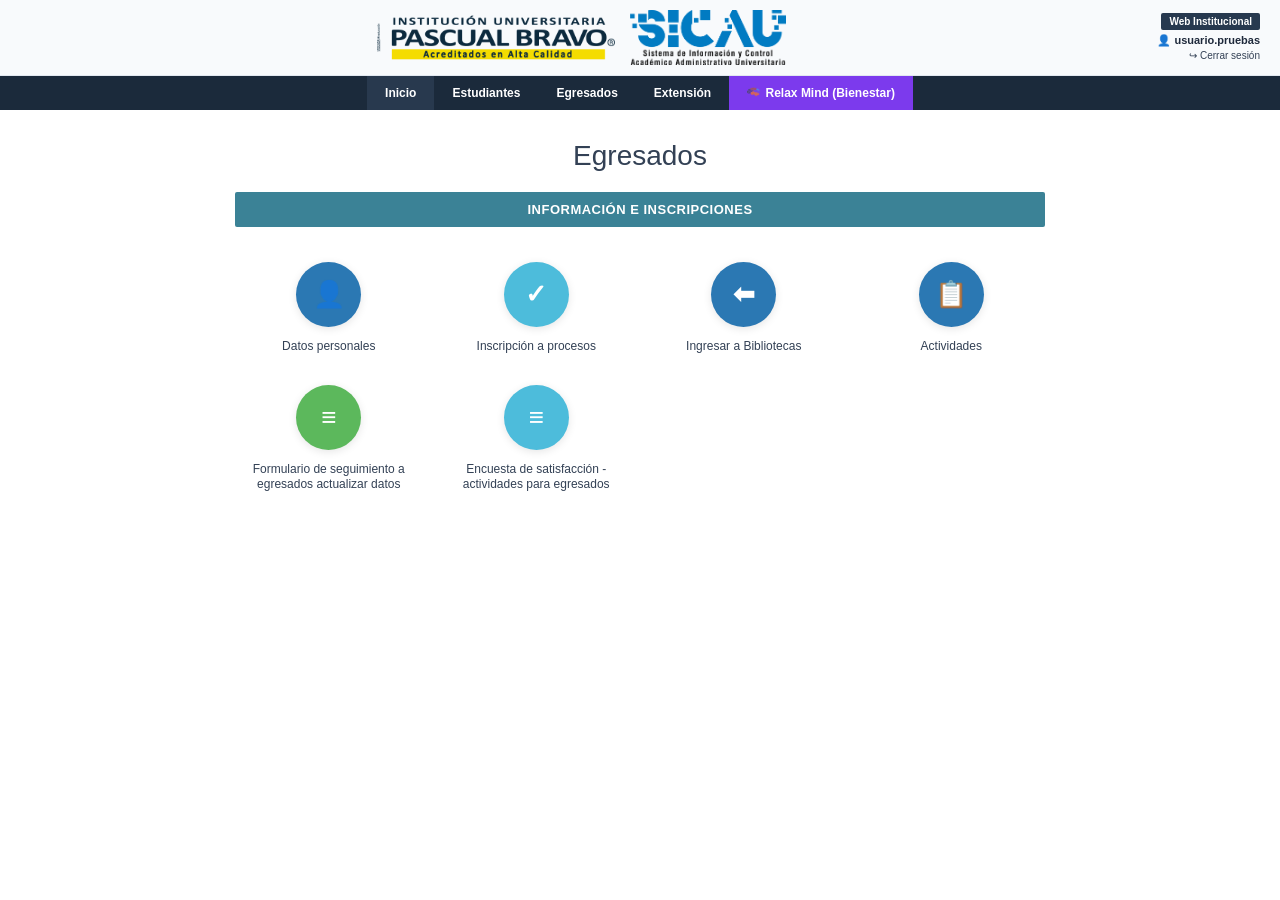
<file: egresados.html>
<!DOCTYPE html>
<html lang="es">
<head>
  <meta charset="UTF-8">
  <meta name="viewport" content="width=device-width, initial-scale=1.0">
  <title>SICAU - Institución Universitaria Pascual Bravo</title>
  <link rel="stylesheet" href="css/style.css">
  <link rel="stylesheet" href="css/relaxmind.css">
  <link rel="stylesheet" href="css/egresados.css">
  <link rel="icon" type="image/ico" href="assets/icono.ico">
</head>
<body>

  <!-- 1. HEADER SUPERIOR -->
<header class="top-header">
  <div class="header-container">
    
    <!-- LOGOS (Lado a Lado) -->
    <div class="logos-group">
      <img src="assets/pascual_header.png" alt="Pascual Bravo" class="logo-img logo-pascual">
      <img src="assets/sicauLogo.png" alt="SICAU" class="logo-img logo-sicau">
    </div>

    <!-- MENÚ USUARIO (Posicionado arriba a la derecha) -->
    <div class="user-menu">
      <a href="#" class="user-btn-link">Web Institucional</a>
      <div class="user-info">
        <span class="user-icon">👤</span>
        <span class="username">usuario.pruebas</span>
      </div>
      <a href="#" class="logout-link">
        <span class="logout-icon">↪</span> Cerrar sesión
      </a>
    </div>

  </div>
</header>

  <!-- 2. BARRA DE NAVEGACIÓN AZUL -->
<nav class="main-nav">
  <div class="nav-container">
    <ul class="nav-links">
      <li><a href="index.html" class="active" id="nav-inicio">Inicio</a></li>
      <li><a href="estudiantes.html">Estudiantes</a></li>
      <li><a href="egresados.html">Egresados</a></li>
      <li><a href="extension.html">Extensión</a></li>
      <li><a href="relax_mind.html" id="nav-relaxmind" class="highlight-nav active">
          <img src="assets/logo.ico" width="15" height="10"> Relax Mind (Bienestar)</a></li>
    </ul>
  </div>
</nav>

<!-- SECCIÓN EGRESADOS (Oculta por defecto) -->
<section id="egresados-content" class="content-container hidden">
  <h1 class="page-title">Egresados</h1>

  <!-- Banner de sección -->
  <div class="section-banner">
    INFORMACIÓN E INSCRIPCIONES
  </div>

  <!-- Grilla de íconos -->
  <div class="icons-grid">
    <div class="grid-item">
      <div class="icon-circle bg-blue">👤</div>
      <p class="icon-label">Datos personales</p>
    </div>

    <div class="grid-item">
      <div class="icon-circle bg-cyan">✓</div>
      <p class="icon-label">Inscripción a procesos</p>
    </div>

    <div class="grid-item">
      <div class="icon-circle bg-blue">⬅</div>
      <p class="icon-label">Ingresar a Bibliotecas</p>
    </div>

    <div class="grid-item">
      <div class="icon-circle bg-blue">📋</div>
      <p class="icon-label">Actividades</p>
    </div>

    <div class="grid-item">
      <div class="icon-circle bg-green">≡</div>
      <p class="icon-label">Formulario de seguimiento a egresados actualizar datos</p>
    </div>

    <div class="grid-item">
      <div class="icon-circle bg-cyan">≡</div>
      <p class="icon-label">Encuesta de satisfacción - actividades para egresados</p>
    </div>
  </div>
</section>

  <script src="js/app.js"></script>
</body>
</html>
</file>
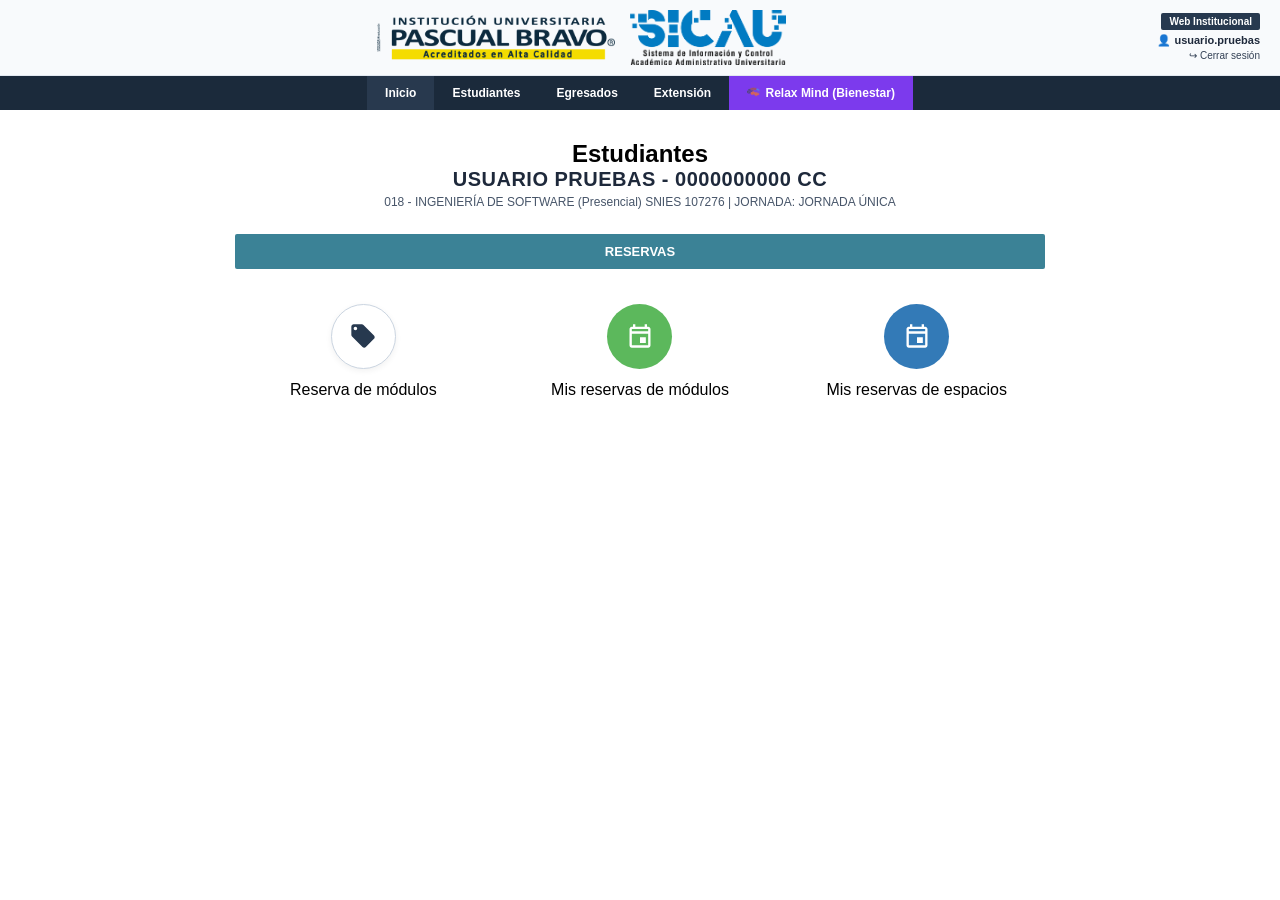
<file: estudiantes.html>
<!DOCTYPE html>
<html lang="es">
<head>
  <meta charset="UTF-8">
  <meta name="viewport" content="width=device-width, initial-scale=1.0">
  <title>SICAU - Institución Universitaria Pascual Bravo</title>
  <link rel="stylesheet" href="css/style.css">
  <link rel="stylesheet" href="css/relaxmind.css">
  <link rel="stylesheet" href="css/estudiantes.css">
  <link rel="stylesheet" href="css/extension.css">
  <link rel="icon" type="image/ico" href="assets/icono.ico">
</head>
<body>

  <!-- 1. HEADER SUPERIOR -->
<header class="top-header">
  <div class="header-container">
    
    <!-- LOGOS (Lado a Lado) -->
    <div class="logos-group">
      <img src="assets/pascual_header.png" alt="Pascual Bravo" class="logo-img logo-pascual">
      <img src="assets/sicauLogo.png" alt="SICAU" class="logo-img logo-sicau">
    </div>

    <!-- MENÚ USUARIO (Posicionado arriba a la derecha) -->
    <div class="user-menu">
      <a href="#" class="user-btn-link">Web Institucional</a>
      <div class="user-info">
        <span class="user-icon">👤</span>
        <span class="username">usuario.pruebas</span>
      </div>
      <a href="#" class="logout-link">
        <span class="logout-icon">↪</span> Cerrar sesión
      </a>
    </div>

  </div>
</header>

  <!-- 2. BARRA DE NAVEGACIÓN AZUL -->
<nav class="main-nav">
  <div class="nav-container">
    <ul class="nav-links">
      <li><a href="index.html" class="active" id="nav-inicio">Inicio</a></li>
      <li><a href="estudiantes.html">Estudiantes</a></li>
      <li><a href="egresados.html">Egresados</a></li>
      <li><a href="extension.html">Extensión</a></li>
      <li><a href="relax_mind.html" id="nav-relaxmind" class="highlight-nav active">
          <img src="assets/logo.ico" width="15" height="10"> Relax Mind (Bienestar)</a></li>
    </ul>
  </div>
</nav>

<!-- SECCIÓN ESTUDIANTES -->
<section id="estudiantes-content" class="content-container hidden">
  <h1 class="page-title">Estudiantes</h1>

  <!-- Encabezado con datos del estudiante -->
  <div class="student-info-header">
    <h2>USUARIO PRUEBAS - 0000000000 CC</h2>
    <p>018 - INGENIERÍA DE SOFTWARE (Presencial) SNIES 107276 | JORNADA: JORNADA ÚNICA</p>
  </div>

  <div class="section-banner">
    RESERVAS
  </div>

  <div class="icons-grid grid-3-cols">
    <!-- 1. Reserva de módulos (Círculo blanco - Etiqueta) -->
    <div class="grid-item">
      <div class="icon-circle bg-light">
        <svg class="svg-icon dark-icon" viewBox="0 0 24 24">
          <path d="M21.41 11.58l-9-9C12.05 2.22 11.55 2 11 2H4c-1.1 0-2 .9-2 2v7c0 .55.22 1.05.59 1.42l9 9c.36.36.86.58 1.41.58.55 0 1.05-.22 1.41-.59l7-7c.37-.36.59-.86.59-1.41 0-.55-.23-1.06-.59-1.42zM5.5 7C4.67 7 4 6.33 4 5.5S4.67 4 5.5 4 7 4.67 7 5.5 6.33 7 5.5 7z"/>
        </svg>
      </div>
      <p class="icon-label">Reserva de módulos</p>
    </div>

    <!-- 2. Mis reservas de módulos (Círculo verde - Calendario) -->
    <div class="grid-item">
      <div class="icon-circle bg-green-ext">
        <svg class="svg-icon white-icon" viewBox="0 0 24 24">
          <path d="M19 4h-1V2h-2v2H8V2H6v2H5c-1.11 0-1.99.9-1.99 2L3 20c0 1.1.89 2 2 2h14c1.1 0 2-.9 2-2V6c0-1.1-.9-2-2-2zm0 16H5V10h14v10zm0-12H5V6h14v2zm-7 5h5v5h-5z"/>
        </svg>
      </div>
      <p class="icon-label">Mis reservas de módulos</p>
    </div>

    <!-- 3. Mis reservas de espacios (Círculo cian - Calendario) -->
    <div class="grid-item">
      <div class="icon-circle bg-blue-ext">
        <svg class="svg-icon white-icon" viewBox="0 0 24 24">
          <path d="M19 4h-1V2h-2v2H8V2H6v2H5c-1.11 0-1.99.9-1.99 2L3 20c0 1.1.89 2 2 2h14c1.1 0 2-.9 2-2V6c0-1.1-.9-2-2-2zm0 16H5V10h14v10zm0-12H5V6h14v2zm-7 5h5v5h-5z"/>
        </svg>
      </div>
      <p class="icon-label">Mis reservas de espacios</p>
    </div>
  </div>
</section>

  <script src="js/app.js"></script>
</body>
</html>
</file>
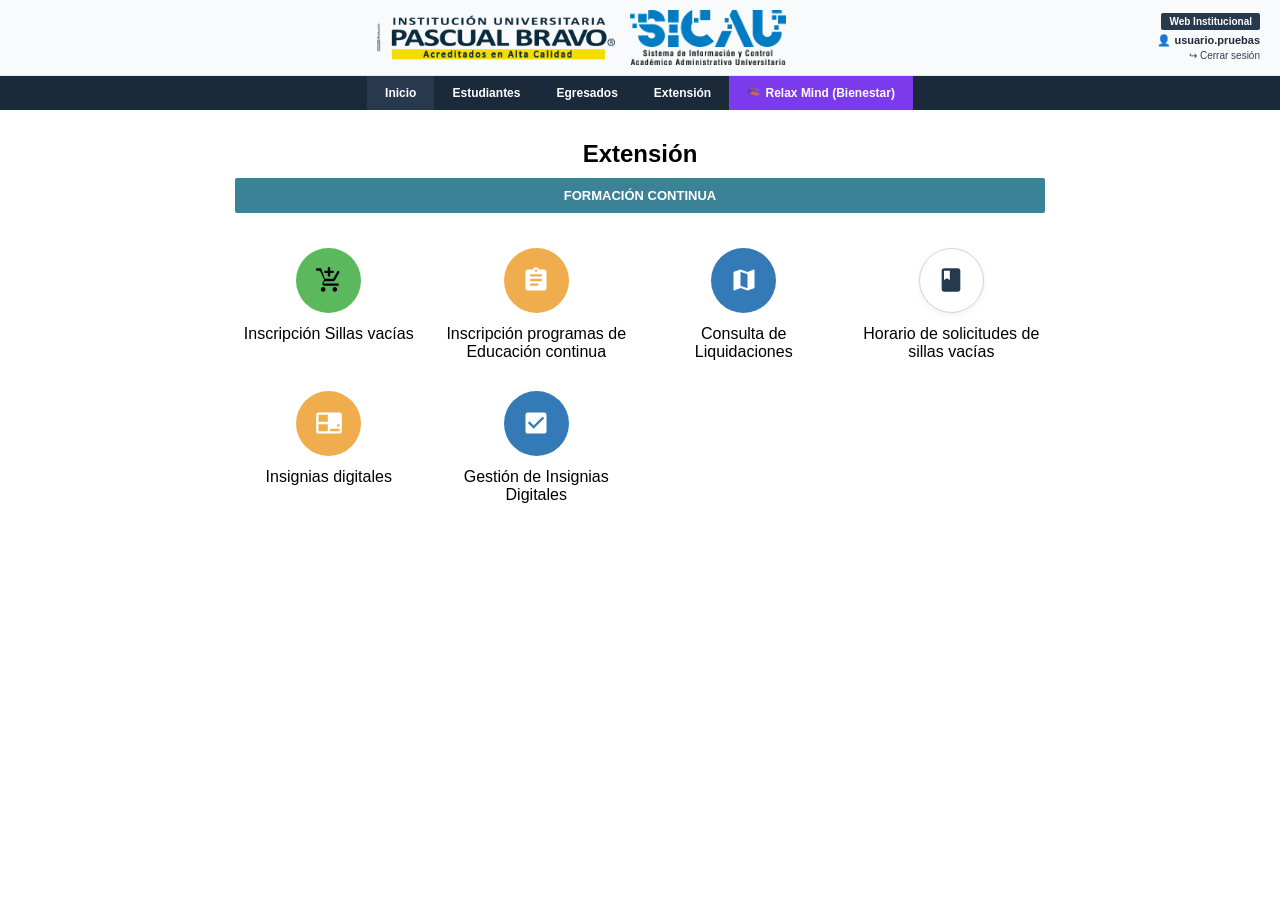
<file: extension.html>
<!DOCTYPE html>
<html lang="es">
<head>
  <meta charset="UTF-8">
  <meta name="viewport" content="width=device-width, initial-scale=1.0">
  <title>SICAU - Institución Universitaria Pascual Bravo</title>
  <link rel="stylesheet" href="css/style.css">
  <link rel="stylesheet" href="css/relaxmind.css">
  <link rel="stylesheet" href="css/extension.css">
  <link rel="icon" type="image/ico" href="assets/icono.ico">
</head>
<body>

  <!-- 1. HEADER SUPERIOR -->
<header class="top-header">
  <div class="header-container">
    
    <!-- LOGOS (Lado a Lado) -->
    <div class="logos-group">
      <img src="assets/pascual_header.png" alt="Pascual Bravo" class="logo-img logo-pascual">
      <img src="assets/sicauLogo.png" alt="SICAU" class="logo-img logo-sicau">
    </div>

    <!-- MENÚ USUARIO (Posicionado arriba a la derecha) -->
    <div class="user-menu">
      <a href="#" class="user-btn-link">Web Institucional</a>
      <div class="user-info">
        <span class="user-icon">👤</span>
        <span class="username">usuario.pruebas</span>
      </div>
      <a href="#" class="logout-link">
        <span class="logout-icon">↪</span> Cerrar sesión
      </a>
    </div>

  </div>
</header>

  <!-- 2. BARRA DE NAVEGACIÓN AZUL -->
<nav class="main-nav">
  <div class="nav-container">
    <ul class="nav-links">
      <li><a href="index.html" class="active" id="nav-inicio">Inicio</a></li>
      <li><a href="estudiantes.html">Estudiantes</a></li>
      <li><a href="egresados.html">Egresados</a></li>
      <li><a href="extension.html">Extensión</a></li>
              <li><a href="relax_mind.html" id="nav-relaxmind" class="highlight-nav active">
          <img src="assets/logo.ico" width="15" height="10"> Relax Mind (Bienestar)</a></li>
    </ul>
  </div>
</nav>

<!-- SECCIÓN EXTENSIÓN -->
<section id="extension-content" class="content-container hidden">
  <h1 class="page-title">Extensión</h1>

  <div class="section-banner">
    FORMACIÓN CONTINUA
  </div>

  <div class="icons-grid">
    <!-- 1. Inscripción Sillas vacías (Verde - Carrito) -->
    <div class="grid-item">
      <div class="icon-circle bg-green-ext">
        <svg class="svg-icon  -icon" viewBox="0 0 24 24">
          <path d="M11 9h2V6h3V4h-3V1h-2v3H8v2h3v3zm-4 9c-1.1 0-1.99.9-1.99 2S5.9 22 7 22s2-.9 2-2-.9-2-2-2zm10 0c-1.1 0-1.99.9-1.99 2s.89 2 1.99 2 2-.9 2-2-.9-2-2-2zm-9.83-3.25l.03-.12.9-1.63h7.45c.75 0 1.41-.41 1.75-1.03l3.86-7.01L19.42 4l-3.86 7H8.53l-.13-.27L5.27 2H1v2h3.27l3.6 7.59-1.35 2.45c-.16.28-.25.61-.25.96 0 1.1.9 2 2 2h12v-2H7.42c-.13 0-.25-.11-.25-.25z"/>
        </svg>
      </div>
      <p class="icon-label">Inscripción Sillas vacías</p>
    </div>

    <!-- 2. Educación continua (Naranja - Portapapeles) -->
    <div class="grid-item">
      <div class="icon-circle bg-orange-ext">
        <svg class="svg-icon white-icon" viewBox="0 0 24 24">
          <path d="M19 3h-4.18C14.4 1.84 13.3 1 12 1c-1.3 0-2.4.84-2.82 2H5c-1.1 0-2 .9-2 2v14c0 1.1.9 2 2 2h14c1.1 0 2-.9 2-2V5c0-1.1-.9-2-2-2zm-7 0c.55 0 1 .45 1 1s-.45 1-1 1-1-.45-1-1 .45-1 1-1zm2 14H7v-2h7v2zm3-4H7v-2h10v2zm0-4H7V7h10v2z"/>
        </svg>
      </div>
      <p class="icon-label">Inscripción programas de Educación continua</p>
    </div>

    <!-- 3. Consulta de Liquidaciones (Azul - Mapa/Documento) -->
    <div class="grid-item">
      <div class="icon-circle bg-blue-ext">
        <svg class="svg-icon white-icon" viewBox="0 0 24 24">
          <path d="M20.5 3l-.16.03L15 5.1 9 3 3.36 4.9c-.21.07-.36.25-.36.48V20.5c0 .28.22.5.5.5l.16-.03L9 18.9l6 2.1 5.64-1.9c.21-.07.36-.25.36-.48V3.5c0-.28-.22-.5-.5-.5zM15 19l-6-2.11V5l6 2.11V19z"/>
        </svg>
      </div>
      <p class="icon-label">Consulta de Liquidaciones</p>
    </div>

    <!-- 4. Horario de solicitudes (Círculo Blanco - Libro/Agenda) -->
    <div class="grid-item">
      <div class="icon-circle bg-light">
        <svg class="svg-icon dark-icon" viewBox="0 0 24 24">
          <path d="M18 2H6c-1.1 0-2 .9-2 2v16c0 1.1.9 2 2 2h12c1.1 0 2-.9 2-2V4c0-1.1-.9-2-2-2zM6 4h5v8l-2.5-1.5L6 12V4z"/>
        </svg>
      </div>
      <p class="icon-label">Horario de solicitudes de sillas vacías</p>
    </div>

    <!-- 5. Insignias digitales (Naranja - Bloques/Estructura) -->
    <div class="grid-item">
      <div class="icon-circle bg-orange-ext">
        <svg class="svg-icon white-icon" viewBox="0 0 24 24">
          <path d="M19 11h-8v6h8v-6zm4 8V5c0-1.1-.9-2-2-2H3c-1.1 0-2 .9-2 2v14c0 1.1.9 2 2 2h18c1.1 0 2-.9 2-2zM3 5h8v6H3V5zm0 8h8v6H3v-6zm18 6h-8v-2h8v2zm0-4h-8v-2h8v2z"/>
        </svg>
      </div>
      <p class="icon-label">Insignias digitales</p>
    </div>

    <!-- 6. Gestión de Insignias (Azul - Checkbox) -->
    <div class="grid-item">
      <div class="icon-circle bg-blue-ext">
        <svg class="svg-icon white-icon" viewBox="0 0 24 24">
          <path d="M19 3H5c-1.11 0-2 .9-2 2v14c0 1.1.89 2 2 2h14c1.1 0 2-.9 2-2V5c0-1.1-.9-2-2-2zm-9 14l-5-5 1.41-1.41L10 14.17l7.59-7.59L19 8l-9 9z"/>
        </svg>
      </div>
      <p class="icon-label">Gestión de Insignias Digitales</p>
    </div>
  </div>
</section>
  <script src="js/app.js"></script>
</body>
</html>
</file>
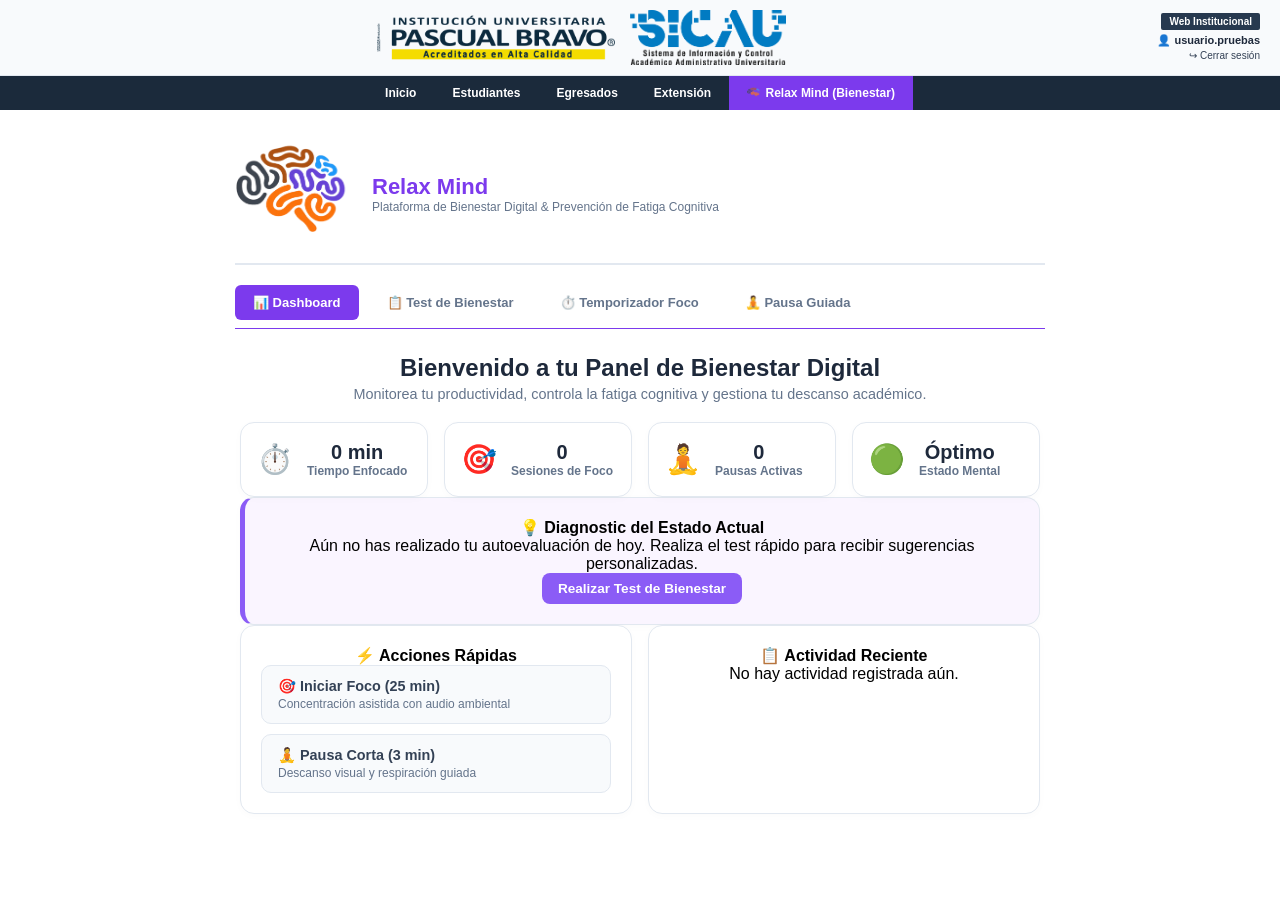
<file: relax_mind.html>
<!DOCTYPE html>
<html lang="es">
<head>
  <meta charset="UTF-8">
  <meta name="viewport" content="width=device-width, initial-scale=1.0">
  <title>SICAU - Institución Universitaria Pascual Bravo</title>
  <link rel="stylesheet" href="css/style.css">
  <link rel="stylesheet" href="css/relaxmind.css">
  <link rel="stylesheet" href="css/relax.css">
  <link rel="icon" type="image/ico" href="assets/icono.ico">
</head>
<body>

  <!-- 1. HEADER SUPERIOR -->
  <header class="top-header">
    <div class="header-container">
      <div class="logos-group">
        <img src="assets/pascual_header.png" alt="Pascual Bravo" class="logo-img logo-pascual">
        <img src="assets/sicauLogo.png" alt="SICAU" class="logo-img logo-sicau">
      </div>

      <div class="user-menu">
        <a href="#" class="user-btn-link">Web Institucional</a>
        <div class="user-info">
          <span class="user-icon">👤</span>
          <span class="username">usuario.pruebas</span>
        </div>
        <a href="#" class="logout-link">
          <span class="logout-icon">↪</span> Cerrar sesión
        </a>
      </div>
    </div>
  </header>

  <!-- 2. BARRA DE NAVEGACIÓN AZUL -->
  <nav class="main-nav">
    <div class="nav-container">
      <ul class="nav-links">
        <li><a href="index.html" id="nav-inicio">Inicio</a></li>
        <li><a href="estudiantes.html">Estudiantes</a></li>
        <li><a href="egresados.html">Egresados</a></li>
        <li><a href="extension.html">Extensión</a></li>
        <li><a href="relax_mind.html" id="nav-relaxmind" class="highlight-nav active">
          <img src="assets/logo.ico" width="15" height="10"> Relax Mind (Bienestar)</a></li>
      </ul>
    </div>
  </nav>

  <!-- SECCIÓN RELAX MIND (SIN LA CLASE HIDDEN) -->
  <section id="relaxmind-content" class="content-container">
    
    <!-- ENCABEZADO Y BOTÓN VOLVER -->
    <div class="relaxmind-header">
      <div class="relaxmind-title-group">
        <span class="relaxmind-logo-icon">
          <img src="assets/logo.png" alt="" width="125" height="100">
        </span>
        <div>
          <h2>Relax Mind</h2>
          <p class="relaxmind-subtitle">Plataforma de Bienestar Digital & Prevención de Fatiga Cognitiva</p>
        </div>
      </div>
    </div>

    <!-- MENÚ DE PESTAÑAS -->
    <nav class="relaxmind-nav">
      <button class="rm-tab-btn active" data-tab="tab-dashboard">📊 Dashboard</button>
      <button class="rm-tab-btn" data-tab="tab-encuesta">📋 Test de Bienestar</button>
      <button class="rm-tab-btn" data-tab="tab-foco">⏱️ Temporizador Foco</button>
      <button class="rm-tab-btn" data-tab="tab-pausa">🧘 Pausa Guiada</button>
    </nav>

    <!-- CONTENIDOS DE LAS PESTAÑAS -->

    <!-- Panel 1: Dashboard (Visible inicialmente) -->
    <div id="tab-dashboard" class="rm-tab-content">
    <!-- MÓDULO DASHBOARD / PANEL DE CONTROL -->
      <div class="dashboard-wrapper">
        
        <!-- Encabezado de Bienvenida -->
        <div class="dashboard-header mb-6">
          <h3 class="dashboard-title">Bienvenido a tu Panel de Bienestar Digital</h3>
          <p class="dashboard-subtitle">Monitorea tu productividad, controla la fatiga cognitiva y gestiona tu descanso académico.</p>
        </div>

        <!-- TARJETAS DE MÉTRICAS (KPIs) -->
        <div class="kpi-grid">
          
          <div class="kpi-card">
            <div class="kpi-icon text-purple-600">⏱️</div>
            <div class="kpi-data">
              <span class="kpi-value" id="kpi-foco-minutos">0 min</span>
              <span class="kpi-label">Tiempo Enfocado</span>
            </div>
          </div>

          <div class="kpi-card">
            <div class="kpi-icon text-emerald-600">🎯</div>
            <div class="kpi-data">
              <span class="kpi-value" id="kpi-foco-sesiones">0</span>
              <span class="kpi-label">Sesiones de Foco</span>
            </div>
          </div>

          <div class="kpi-card">
            <div class="kpi-icon text-blue-600">🧘</div>
            <div class="kpi-data">
              <span class="kpi-value" id="kpi-pausas-count">0</span>
              <span class="kpi-label">Pausas Activas</span>
            </div>
          </div>

          <div class="kpi-card">
            <div class="kpi-icon" id="kpi-estado-icono">🟢</div>
            <div class="kpi-data">
              <span class="kpi-value" id="kpi-estado-texto">Óptimo</span>
              <span class="kpi-label">Estado Mental</span>
            </div>
          </div>

        </div>

        <!-- SECCIÓN DE RECOMENDACIÓN RÁPIDA -->
        <div class="dashboard-card status-card mt-6" id="dash-status-card">
          <div class="status-content">
            <h4 class="font-bold text-slate-800 text-lg mb-1">💡 Diagnostic del Estado Actual</h4>
            <p class="text-sm text-slate-600 mb-3" id="dash-status-desc">
              Aún no has realizado tu autoevaluación de hoy. Realiza el test rápido para recibir sugerencias personalizadas.
            </p>
            <button id="dash-btn-test" class="btn-primary-sm">Realizar Test de Bienestar</button>
          </div>
        </div>

        <!-- ACCESOS RÁPIDOS Y ACTIVIDAD RECIENTE -->
        <div class="dash-two-columns mt-6">
          
          <!-- Accesos Rápidos -->
          <div class="dashboard-card">
            <h4 class="font-bold text-slate-800 mb-4">⚡ Acciones Rápidas</h4>
            <div class="dash-quick-actions">
              <button id="dash-quick-foco" class="quick-action-btn">
                <span>🎯 Iniciar Foco (25 min)</span>
                <small>Concentración asistida con audio ambiental</small>
              </button>
              <button id="dash-quick-pausa" class="quick-action-btn">
                <span>🧘 Pausa Corta (3 min)</span>
                <small>Descanso visual y respiración guiada</small>
              </button>
            </div>
          </div>

          <!-- Resumen de Actividad Reciente -->
          <div class="dashboard-card">
            <h4 class="font-bold text-slate-800 mb-4">📋 Actividad Reciente</h4>
            <ul class="activity-list" id="dash-recent-activity">
              <li class="text-xs text-slate-400 py-2 text-center">No hay actividad registrada el día de hoy.</li>
            </ul>
          </div>

        </div>

      </div>
    </div>

    <!-- Panel 2: Test de Bienestar (Oculto) -->
    <div id="tab-encuesta" class="rm-tab-content hidden">
      <!-- MÓDULO DE TEST DE BIENESTAR -->
      <div class="test-wrapper">
        
        <!-- Tarjeta Inicial del Test -->
        <div class="test-card" id="test-intro-container">
          <h3 class="test-title">Evaluación Rápida de Bienestar y Fatiga Cognitiva</h3>
          <p class="test-subtitle">Tómate 1 minuto para evaluar tu estado actual. Esto nos ayudará a recomendarte la mejor estrategia de descanso o enfoque.</p>
          
          <button id="btn-start-test" class="btn-primary">Comenzar Test</button>
        </div>

        <!-- Formulario del Test (Oculto por defecto hasta iniciar) -->
        <div class="test-card hidden" id="test-form-container">
          <h3 class="test-title">Test de Autoevaluación</h3>
          <p class="test-subtitle">Selecciona la opción que mejor describa cómo te sientes en este momento:</p>

          <!-- Pregunta 1 -->
          <div class="test-question-group">
            <label class="test-label">1. ¿Qué tan cansados sientes tus ojos o tu mente en este momento?</label>
            <div class="test-options">
              <label class="radio-option"><input type="radio" name="p1" value="1"> Fresco / Despejado</label>
              <label class="radio-option"><input type="radio" name="p1" value="2"> Ligeramente cansado</label>
              <label class="radio-option"><input type="radio" name="p1" value="3"> Fatiga moderada (pesadez)</label>
              <label class="radio-option"><input type="radio" name="p1" value="4"> Exhausto / Visión borrosa</label>
            </div>
          </div>

          <!-- Pregunta 2 -->
          <div class="test-question-group">
            <label class="test-label">2. ¿Cómo calificarías tu nivel de estrés o ansiedad académica/laboral?</label>
            <div class="test-options">
              <label class="radio-option"><input type="radio" name="p2" value="1"> Tranquilo</label>
              <label class="radio-option"><input type="radio" name="p2" value="2"> Algo acelerado</label>
              <label class="radio-option"><input type="radio" name="p2" value="3"> Estresado</label>
              <label class="radio-option"><input type="radio" name="p2" value="4"> Muy tenso / Abrumado</label>
            </div>
          </div>

          <!-- Pregunta 3 -->
          <div class="test-question-group">
            <label class="test-label">3. ¿Qué tan fácil te ha sido mantener la concentración hoy?</label>
            <div class="test-options">
              <label class="radio-option"><input type="radio" name="p3" value="1"> Muy fácil y fluida</label>
              <label class="radio-option"><input type="radio" name="p3" value="2"> Normal (con alguna distracción)</label>
              <label class="radio-option"><input type="radio" name="p3" value="3"> Me cuesta concentrarme</label>
              <label class="radio-option"><input type="radio" name="p3" value="4"> Imposible enfocarme</label>
            </div>
          </div>

          <!-- Pregunta 4 -->
          <div class="test-question-group">
            <label class="test-label">4. ¿Cuántas horas continuas llevas frente a pantallas sin descansar?</label>
            <div class="test-options">
              <label class="radio-option"><input type="radio" name="p4" value="1"> Menos de 1 hora</label>
              <label class="radio-option"><input type="radio" name="p4" value="2"> Entre 1 y 2 horas</label>
              <label class="radio-option"><input type="radio" name="p4" value="3"> Entre 2 y 4 horas</label>
              <label class="radio-option"><input type="radio" name="p4" value="4"> Más de 4 horas seguidas</label>
            </div>
          </div>

          <div class="test-actions">
            <button id="btn-submit-test" class="btn-primary">Obtener Diagnóstico</button>
          </div>
        </div>

        <!-- Resultado del Test (Oculto por defecto) -->
        <div class="test-card hidden" id="test-result-container">
          <div id="result-icon-badge" class="result-badge mb-3">🟢</div>
          <h3 id="result-title" class="test-title">Estado Óptimo</h3>
          <p id="result-description" class="test-subtitle mb-4">Tu mente está en buenas condiciones para continuar.</p>
          
          <div class="result-recommendation-box mb-4">
            <h4 class="font-semibold text-sm text-slate-700 mb-1">💡 Recomendación sugerida:</h4>
            <p id="result-recommendation-text" class="text-xs text-slate-600">Te sugerimos continuar con sesiones de foco productivo.</p>
          </div>

          <div class="flex justify-center gap-3">
            <button id="btn-goto-recommended" class="btn-primary">Ir a la herramienta sugerida</button>
            <button id="btn-retake-test" class="btn-secondary">Repetir Test</button>
          </div>
        </div>

        <!-- Historial de Tests en LocalStorage -->
        <div class="test-history-card mt-6">
          <div class="foco-history-header">
            <h4>📋 Historial de Autoevaluaciones</h4>
            <button id="btn-clear-test-logs" class="btn-link-danger">Limpiar Historial</button>
          </div>
          <div class="foco-table-wrapper">
            <table class="foco-table">
              <thead>
                <tr>
                  <th>Fecha</th>
                  <th>Puntuación</th>
                  <th>Nivel de Fatiga</th>
                </tr>
              </thead>
              <tbody id="test-logs-tbody">
                <!-- Dinámico -->
              </tbody>
            </table>
          </div>
        </div>

      </div>
    </div>


    <!-- Panel 3: Temporizador Foco -->
<div id="tab-foco" class="rm-tab-content hidden">
  <!-- MÓDULO DE TEMPORIZADOR DE FOCO Y REGISTRO -->
    <!-- MÓDULO DE TEMPORIZADOR DE FOCO Y REGISTRO -->
<div class="foco-wrapper">
  
  <!-- Tarjeta Principal del Temporizador -->
  <div class="foco-card">
    <h3 class="foco-title">Sesión de Foco Productivo</h3>
    <p class="foco-subtitle">Define tu tiempo de concentración, fija tu objetivo y elige tu ambiente sonoro.</p>

    <!-- Campo de Objetivo de la Sesión -->
    <div class="foco-input-group">
      <label for="foco-task-input" class="foco-label">📌 ¿Cuál es tu objetivo para esta sesión?</label>
      <input type="text" id="foco-task-input" placeholder="Ej: Resolver taller de inglés, maquetar HTML..." class="foco-input">
    </div>

    <!-- Selector de Modos Rápidos -->
    <div class="foco-modes-container">
      <button class="mode-btn active" data-time="1500">25 min</button>
      <button class="mode-btn" data-time="900">15 min</button>
      <button class="mode-btn" data-time="600">10 min</button>
      <button class="mode-btn" data-time="300">5 min</button>
    </div>

    <!-- Personalizado -->
    <div class="foco-custom-container">
      <span>Tiempo personalizado (min):</span>
      <input type="number" id="custom-minutes" value="25" min="1" max="180" class="foco-custom-input">
      <button id="btn-set-custom" class="btn-secondary-sm">Fijar</button>
    </div>

    <!-- Display Grande de Tiempo -->
    <div id="foco-display" class="foco-display">25:00</div>
    <p id="foco-status-text" class="foco-status">Listo para comenzar</p>

    <!-- Selector de Sonido Ambiente -->
    <div class="foco-input-group">
      <label for="select-ambient-sound" class="foco-label">🎧 Sonido de fondo enfocado:</label>
      <select id="select-ambient-sound" class="foco-select">
        <option value="none">🔇 Sin sonido de fondo</option>
        <option value="white">📻 Ruido Blanco (Aislamiento puro)</option>
        <option value="rain">🌧️ Lluvia Suave</option>
        <option value="forest">🌲 Ambiente Bosque</option>
      </select>
    </div>

    <!-- Botones Principales de Control -->
    <div class="foco-actions">
      <button id="btn-foco-toggle" class="btn-primary">Iniciar Foco</button>
      <button id="btn-foco-reset" class="btn-secondary">Reiniciar</button>
    </div>
  </div>

  <!-- Modal / Retroalimentación Post-Foco -->
  <div id="foco-feedback-modal" class="foco-modal hidden">
    <div class="foco-modal-content">
      <h4>🎉 ¡Sesión Finalizada!</h4>
      <p>Reflexiona un momento sobre tu desempeño antes de tomar un descanso:</p>
      
      <div class="foco-input-group">
        <label for="feedback-rating" class="foco-label">¿Cómo evalúas tu concentración?</label>
        <select id="feedback-rating" class="foco-select">
          <option value="⭐⭐⭐⭐⭐">⭐⭐⭐⭐⭐ Excelente (Sin distracciones)</option>
          <option value="⭐⭐⭐⭐">⭐⭐⭐⭐ Buena (Muy pocas interrupciones)</option>
          <option value="⭐⭐⭐">⭐⭐⭐ Regular (Algo distraído)</option>
          <option value="⭐⭐">⭐⭐ Baja concentración</option>
        </select>
      </div>

      <div class="foco-input-group">
        <label for="feedback-notes" class="foco-label">Notas / Logros de la sesión:</label>
        <textarea id="feedback-notes" rows="3" placeholder="¿Lograste tu objetivo? ¿Qué te distrajo?" class="foco-textarea"></textarea>
      </div>

      <div class="foco-modal-actions">
        <button id="btn-save-log" class="btn-primary">Guardar en Historial</button>
      </div>
    </div>
  </div>

  <!-- Tabla de Historial (LocalStorage) -->
  <div class="foco-history-card">
    <div class="foco-history-header">
      <h4>📊 Historial de Sesiones de Foco</h4>
      <button id="btn-clear-logs" class="btn-link-danger">Limpiar Historial</button>
    </div>

    <div class="foco-table-wrapper">
      <table class="foco-table">
        <thead>
          <tr>
            <th>Fecha</th>
            <th>Objetivo / Tarea</th>
            <th>Duración</th>
            <th>Estado</th>
            <th>Calificación</th>
            <th>Notas</th>
          </tr>
        </thead>
        <tbody id="foco-logs-tbody">
          <!-- Se llena dinámicamente -->
        </tbody>
      </table>
    </div>
  </div>

</div>
  <!--<div class="rm-card-panel text-center">
    <h3>Sesión de Foco Productivo</h3>
    <p class="panel-desc">Define tu tiempo de concentración y activa el ruido blanco para aislar distracciones.</p>

    <!-- SELECTOR DE MODOS RÁPIDOS + TIEMPO PERSONALIZADO --
    <div class="timer-modes">
      <button class="mode-btn active" data-time="1500">25 min</button>
      <button class="mode-btn" data-time="900">15 min</button>
      <button class="mode-btn" data-time="600">10 min</button>
      <button class="mode-btn" data-time="300">5 min</button>
    </div>

    <!-- IMPUTS DE TIEMPO PERSONALIZADO --
    <div class="custom-time-container">
      <label for="custom-minutes">Tiempo personalizado (min):</label>
      <input type="number" id="custom-minutes" min="1" max="180" value="25" class="custom-time-input">
      <button id="btn-set-custom" class="mode-btn">Fijar</button>
    </div>

    <!-- PANTALLA DEL RELOJ --
    <div class="timer-display" id="foco-display">25:00</div>
    
    <p id="foco-status-text" class="stat-label" style="margin-bottom: 15px; font-weight: 600; color: #7c3aed;">Listo para comenzar</p>

    <!-- OPCIÓN DE RUIDO BLANCO --
    <div class="white-noise-control">
      <label class="switch-label">
        <input type="checkbox" id="chk-white-noise">
        <span>🎧 Activar Ruido Blanco de fondo durante la sesión</span>
      </label>
    </div>

    <!-- BOTONES DE CONTROL --
    <div class="timer-controls" style="margin-top: 20px;">
      <button class="btn-action" id="btn-foco-toggle">Iniciar Foco</button>
      <button class="btn-action secondary" id="btn-foco-reset">Reiniciar</button>
    </div>
  </div>-->
</div>

  <!-- Panel 4: Pausa Guiada -->
<!-- Panel 4: Pausa Guiada (Dinámica con 6 opciones) -->
<div id="tab-pausa" class="rm-tab-content hidden">
  <div class="rm-card-panel text-center">
    <h3>Pausas de Bienestar y Desconexión</h3>
    <p class="panel-desc">Selecciona el tipo de pausa activa o relajación que deseas realizar y fija su duración.</p>

    <!-- SELECTORES: TIPO DE PAUSA Y TIEMPO -->
    <div class="pause-selectors-container">
      <div class="selector-group">
        <label for="select-pause-type">Tipo de pausa:</label>
        <select id="select-pause-type" class="custom-select">
          <option value="respiracion">1. Respiración guiada</option>
          <option value="estiramientos">2. Estiramientos suaves</option>
          <option value="descanso_visual">3. Descanso visual</option>
          <option value="relajacion">4. Pausa de relajación</option>
          <option value="mindfulness">5. Atención plena (mindfulness)</option>
          <option value="pausa_activa">6. Pausa activa</option>
        </select>
      </div>

      <div class="selector-group">
        <label for="select-pause-time">Duración (máx 5 min):</label>
        <select id="select-pause-time" class="custom-select short-select">
          <option value="60">1 minuto</option>
          <option value="120" selected>2 minutos</option>
          <option value="180">3 minutos</option>
          <option value="300">5 minutos</option>
        </select>
      </div>
    </div>

    <!-- CUENTA REGRESIVA DE LA PAUSA -->
    <div class="timer-countdown">
      Tiempo restante: <span id="pause-timer-display">02:00</span>
    </div>

    <!-- CONTENEDORES DINÁMICOS POR TIPO DE PAUSA -->
    <div class="pause-content-area">
      
      <!-- 1. Respiración Guiada -->
      <div id="pause-view-respiracion" class="pause-view">
        <div class="breathing-container">
          <div class="breathing-circle" id="breath-circle">
            <span id="breath-text">Inhalar</span>
          </div>
        </div>
      </div>

      <!-- 2. Estiramientos Suaves -->
      <div id="pause-view-estiramientos" class="pause-view hidden">
        <div class="guide-card text-center">
          <!-- Indicador de paso actual (ej: Paso 1 de 10) -->
          <div class="step-badge" id="stretch-step-badge">Paso 1 de 10</div>
          
          <span class="guide-icon" id="stretch-icon">🧘‍♂️</span>
          <h4 id="stretch-title">1. Relaja el cuello</h4>
          <p id="stretch-desc">Inclina suavemente la cabeza hacia un hombro, sostiene y luego cambia al otro lado.</p>
          
          <!-- Tiempo que le resta al estiramiento actual -->
          <div class="step-timer-label">
            Cambio en: <strong id="stretch-step-timer">12s</strong>
          </div>
        </div>
      </div>

      <!-- 3. Descanso Visual -->
      <div id="pause-view-descanso_visual" class="pause-view hidden">
        <div class="guide-card text-center">
          <div class="step-badge" id="eye-phase-badge">Fase 1: Enfoque Lejano</div>
          
          <span class="guide-icon" id="eye-icon">🔭</span>
          <h4 id="eye-title">Mira a lo lejos (> 6 metros)</h4>
          <p id="eye-desc">Aparta la mirada de la pantalla. Busca un punto lejano por la ventana o al fondo de la habitación para relajar el enfoque del cristalino.</p>
          
          <div class="step-timer-label">
            Siguiente cambio en: <strong id="eye-step-timer">20s</strong>
          </div>
        </div>
      </div>

      <!-- 4. Pausa de Relajación -->
      <div id="pause-view-relajacion" class="pause-view hidden">
        <div class="guide-card text-center">
          <div class="step-badge" id="relax-step-badge">Fase 1: Hombros y Cuello</div>
          
          <span class="guide-icon" id="relax-icon">💆‍♂️</span>
          <h4 id="relax-title">Deja caer los hombros</h4>
          <p id="relax-desc">Desaprieta la mandíbula, separa los dientes suavemente y deja que los hombros caigan lejos de las orejas.</p>
          
          <div class="step-timer-label">
            Siguiente zona en: <strong id="relax-step-timer">15s</strong>
          </div>
        </div>
      </div>

      <!-- 5. Atención Plena (Mindfulness) -->
      <div id="pause-view-mindfulness" class="pause-view hidden">
        <div class="guide-card text-center">
          <div class="step-badge" id="mind-step-badge">Paso 1 de 3</div>
          
          <span class="guide-icon" id="mind-icon">🧠</span>
          <h4 id="mind-title">Conciencia de Sonidos</h4>
          <p id="mind-desc">Cierra los ojos un instante. Identifica tres sonidos lejanos o cercanos en tu entorno sin juzgarlos, solo acéptalos.</p>
          
          <div class="step-timer-label">
            Siguiente fase en: <strong id="mind-step-timer">20s</strong>
          </div>
        </div>
      </div>

      <!-- 6. Pausa Activa -->
      <div id="pause-view-pausa_activa" class="pause-view hidden">
        <div class="guide-card text-center">
          <div class="step-badge" id="active-step-badge">Paso 1 de 4</div>
          
          <span class="guide-icon" id="active-icon">🚶‍♂️</span>
          <h4 id="active-title">Movilidad de Articulaciones</h4>
          <p id="active-desc">Ponte de pie junto a tu silla. Realiza círculos suaves con tus muñecas y tobillos para lubricar las articulaciones.</p>
          
          <div class="step-timer-label">
            Siguiente movimiento en: <strong id="active-step-timer">15s</strong>
          </div>
        </div>
      </div>

    </div>

    <!-- BOTÓN DE CONTROL -->
    <div style="margin-top: 20px;">
      <button class="btn-action" id="btn-pause-toggle">Iniciar Pausa</button>
    </div>
  </div>
</div>

  </section>

  <script src="js/app.js"></script>
  <script src="js/relax.js"></script>
</body>
</html>
</file>
<file: css/style.css>
/* --- RESET & VARIABLES --- */
* {
  margin: 0;
  padding: 0;
  box-sizing: border-box;
  font-family: 'Segoe UI', Arial, sans-serif;
}

:root {
  --bg-dark-blue: #1b2a3b;
  --bg-nav-active: #28394e;
  --accent-green: #059669;
}

/* --- HEADER SUPERIOR --- */
.top-header {
  background-color: #f8fafc;
  border-bottom: 1px solid #e2e8f0;
  padding: 10px 20px;
  width: 100%;
}

.header-container {
  max-width: 1300px;
  margin: 0 auto;
  display: flex;
  align-items: center;
  justify-content: space-between;
  gap: 15px;
}

.header-spacer {
  flex: 1;
  display: none;
}

/* GRUPO DE LOGOS CENTRADOS */
.logos-group {
  display: flex;
  align-items: center;
  justify-content: center;
  gap: 15px;
  flex: 1;
}

.logo-img {
  height: auto;
  max-height: 55px;
  max-width: 45%; /* Evita que la imagen se rompa o desborde en móvil */
  object-fit: contain;
}

/* MENÚ DE USUARIO A LA DERECHA */
.user-menu {
  display: flex;
  flex-direction: column;
  align-items: flex-end;
  font-size: 11px;
  line-height: 1.3;
}

.user-btn-link {
  background-color: #27394f;
  color: #ffffff;
  text-decoration: none;
  padding: 2px 8px;
  font-size: 10px;
  font-weight: 600;
  border-radius: 2px;
  margin-bottom: 3px;
  display: inline-block;
}

.user-info {
  font-weight: 700;
  color: #1e293b;
  display: flex;
  align-items: center;
  gap: 3px;
  font-size: 11px;
}

.logout-link {
  color: #334155;
  text-decoration: none;
  display: flex;
  align-items: center;
  gap: 3px;
  font-size: 10px;
  margin-top: 1px;
}

.logout-link:hover {
  text-decoration: underline;
}

/* --- BARRA DE NAVEGACIÓN --- */
.main-nav {
  background-color: var(--bg-dark-blue);
  width: 100%;
}

.nav-container {
  max-width: 1300px;
  margin: 0 auto;
  display: flex;
  justify-content: center;
}

.nav-links {
  list-style: none;
  display: flex;
  flex-wrap: wrap;
  justify-content: center;
  align-items: center;
}

.nav-links a {
  color: #ffffff;
  text-decoration: none;
  font-size: 12px;
  font-weight: 600;
  padding: 10px 18px;
  display: block;
  transition: background-color 0.2s ease;
}

.nav-links a:hover, 
.nav-links a.active {
  background-color: var(--bg-nav-active);
}

.nav-links a.highlight-nav {
  background-color: #7c3aed;
  color: #ffffff;
}

.nav-links a.highlight-nav:hover {
  background-color: #7c3aed;
}

/***********************************************/
/* --- CONTENEDOR PRINCIPAL SICAU --- */
.content-container {
  max-width: 850px;
  margin: 30px auto;
  padding: 0 20px;
  text-align: center;
}

/* Saludo de bienvenida */
.welcome-title {
  font-size: 28px;
  color: #1b2a3b;
  font-weight: 800;
  margin-bottom: 25px;
  display: flex;
  align-items: center;
  justify-content: center;
  gap: 10px;
}

.signal-icon {
  font-size: 24px;
}

/* CAROUSEL / BANNER CENTRAL */
.banner-card {
  position: relative;
  max-width: 650px; /* Ancho ajustado a los botones */
  height: 220px;    /* Ajusta la altura si deseas que se vea más alto/bajo */
  margin: 0 auto 25px auto;
  border-radius: 8px;
  overflow: hidden;
  box-shadow: 0 4px 15px rgba(0, 0, 0, 0.12);
  background-color: #000000; /* Fondo oscuro mientras carga la imagen */
  display: flex;
  align-items: center;
  justify-content: center;
}

/* Estilo para la imagen del banner */
.banner-img {
  width: 100%;
  height: 100%;
  object-fit: cover; /* Ajusta la imagen sin deformarla */
  display: block;
  transition: opacity 0.3s ease;
}

.banner-overlay {
  display: flex;
  align-items: center;
  justify-content: space-between;
  width: 100%;
  padding: 0 15px;
}

/* Flechas de navegación del carrusel */
.banner-arrow {
  position: absolute;
  top: 50%;
  transform: translateY(-50%);
  background: rgba(0, 0, 0, 0.4);
  color: #ffffff;
  border: none;
  font-size: 18px;
  padding: 10px 14px;
  border-radius: 4px;
  cursor: pointer;
  transition: background 0.2s ease, transform 0.1s ease;
  z-index: 10;
}

.banner-arrow:hover {
  background: rgba(0, 0, 0, 0.7);
}

.banner-arrow.left {
  left: 10px;
}

.banner-arrow.right {
  right: 10px;
}

.banner-text h2 {
  font-size: 22px;
  font-weight: 900;
  letter-spacing: 0.5px;
  margin-top: 5px;
}

.banner-text .sub-text {
  font-size: 13px;
  font-weight: 300;
  opacity: 0.9;
}

/* --- PILA DE BOTONES ANCHOS --- */
.buttons-stack {
  display: flex;
  flex-direction: column;
  gap: 12px;
  max-width: 650px;
  margin: 0 auto;
}

.btn-sicau {
  background-color: #233446;
  color: #ffffff;
  border: none;
  padding: 14px 20px;
  border-radius: 6px;
  font-size: 13px;
  font-weight: 700;
  letter-spacing: 0.8px;
  text-transform: uppercase;
  cursor: pointer;
  width: 100%;
  transition: background-color 0.2s ease, transform 0.1s ease;
  box-shadow: 0 2px 5px rgba(0, 0, 0, 0.08);
}

.btn-sicau:hover {
  background-color: #1b2a3b;
}

.btn-sicau:active {
  transform: scale(0.99);
}

/* BOTÓN DESTACADO DE RELAX MIND */
.btn-relaxmind-action {
  background-color: #7c3aed !important;
  color: #ffffff !important;
  font-size: 14px !important;
  box-shadow: 0 4px 12px rgba(5, 150, 105, 0.3) !important;
  margin-top: 5px;
}

.btn-relaxmind-action:hover {
  background-color: #7c3aed !important;
}
/***********************************************/

/* --- RESPONSIVIDAD (MEDIA QUERIES) --- */

@media (min-width: 992px) {
  .header-spacer {
    display: block;
  }
}

/* Tablets y Pantallas Medianas (<= 768px) */
@media (max-width: 768px) {
  .header-container {
    display: flex;
    flex-direction: row; /* Mantiene logos e información en la misma línea */
    justify-content: space-between;
    align-items: center;
  }

  .logos-group {
        display: flex;
        align-items: center;
        justify-content: center;
        gap: 15px;
        flex: 1;
  }

  .logo-img.logo-pascual {
    max-height: 45px;
  }

  /* Si quieres que en celulares pequeños la imagen del logo SICAU se oculte exactamente como en el sitio real 
  .logo-img.logo-sicau {
    display: none; 
  }*/

  .user-menu {
    font-size: 10px;
  }

  .user-btn-link {
    font-size: 9px;
    padding: 2px 5px;
  }
}

/* Celulares (<= 480px) */
@media (max-width: 468px) {
  .header-container {
    display: flex;
    flex-direction: row; /* Mantiene logos e información en la misma línea */
    justify-content: space-between;
    align-items: center;
  }

  .logos-group {
        display: flex;
        align-items: center;
        justify-content: center;
        gap: 15px;
        flex: 1;
  }

  .logo-img.logo-pascual {
    max-height: 45px;
  }

  /* Si quieres que en celulares pequeños la imagen del logo SICAU se oculte exactamente como en el sitio real */
  .logo-img.logo-sicau {
    display: none; 
  }

  .user-menu {
    font-size: 10px;
  }

  .user-btn-link {
    font-size: 9px;
    padding: 2px 5px;
  }
}
</file>
<file: css/relaxmind.css>
/* ESTILOS DEL DASHBOARD DE RELAX MIND */
.relaxmind-header {
  display: flex;
  align-items: center;
  justify-content: space-between;
  margin-bottom: 30px;
  border-bottom: 2px solid #e2e8f0;
  padding-bottom: 15px;
}

.btn-back {
  background: #e2e8f0;
  border: none;
  padding: 8px 16px;
  border-radius: 6px;
  font-weight: bold;
  cursor: pointer;
}

.relaxmind-dashboard {
  display: grid;
  grid-template-columns: repeat(auto-fit, minmax(250px, 1fr));
  gap: 20px;
}

.dashboard-card {
  background: #f8fafc;
  border: 1px solid #cbd5e1;
  border-radius: 10px;
  padding: 20px;
  text-align: center;
}

.dashboard-card h3 {
  font-size: 16px;
  color: #1e293b;
  margin-bottom: 10px;
}

.stat-number {
  font-size: 32px;
  font-weight: 900;
  color: #7c3aed;
  margin: 10px 0;
}

.stat-label, .stat-desc {
  font-size: 12px;
  color: #64748b;
  display: block;
  margin-bottom: 12px;
}

.btn-action {
  background: #7c3aed;
  color: white;
  border: none;
  padding: 10px 16px;
  border-radius: 6px;
  font-weight: bold;
  cursor: pointer;
  width: 100%;
}

.btn-action.secondary {
  background: #0284c7;
}

/* --- ESTILOS DEL MÓDULO FOCO PRODUCTIVO --- */
.foco-wrapper {
  max-width: 680px;
  margin: 0 auto;
  font-family: inherit;
}

.foco-card {
  background-color: #ffffff;
  border-radius: 16px;
  border: 1px solid #e2e8f0;
  padding: 32px 24px;
  text-align: center;
  box-shadow: 0 4px 12px rgba(0, 0, 0, 0.03);
}

.foco-title {
  font-size: 1.5rem;
  font-weight: 700;
  color: #1e293b;
  margin-bottom: 6px;
}

.foco-subtitle {
  font-size: 0.9rem;
  color: #64748b;
  margin-bottom: 24px;
}

/* Campos de entrada */
.foco-input-group {
  max-width: 440px;
  margin: 0 auto 18px auto;
  text-align: left;
}

.foco-label {
  display: block;
  font-size: 0.85rem;
  font-weight: 600;
  color: #334155;
  margin-bottom: 6px;
}

.foco-input, .foco-select, .foco-textarea {
  width: 100%;
  padding: 10px 14px;
  border: 1px solid #cbd5e1;
  border-radius: 8px;
  font-size: 0.9rem;
  color: #1e293b;
  background-color: #fff;
  box-sizing: border-box;
  outline: none;
  transition: border-color 0.2s ease, box-shadow 0.2s ease;
}

.foco-input:focus, .foco-select:focus, .foco-textarea:focus {
  border-color: #8b5cf6;
  box-shadow: 0 0 0 3px rgba(139, 92, 246, 0.15);
}

/* Modos Rápidos y Personalizado */
.foco-modes-container {
  display: flex;
  justify-content: center;
  gap: 8px;
  margin-bottom: 14px;
  flex-wrap: wrap;
}

.mode-btn {
  background-color: #f1f5f9;
  border: 1px solid transparent;
  color: #475569;
  padding: 8px 18px;
  border-radius: 20px;
  font-size: 0.85rem;
  font-weight: 600;
  cursor: pointer;
  transition: all 0.2s ease;
}

.mode-btn:hover {
  background-color: #e2e8f0;
}

.mode-btn.active {
  background-color: #ffffff;
  color: #8b5cf6;
  border-color: #8b5cf6;
  box-shadow: 0 2px 6px rgba(139, 92, 246, 0.15);
}

.foco-custom-container {
  display: flex;
  align-items: center;
  justify-content: center;
  gap: 8px;
  font-size: 0.85rem;
  color: #64748b;
  margin-bottom: 20px;
}

.foco-custom-input {
  width: 60px;
  text-align: center;
  padding: 5px;
  border: 1px solid #cbd5e1;
  border-radius: 6px;
}

/* Temporizador Display */
.foco-display {
  font-size: 3.5rem;
  font-weight: 800;
  color: #8b5cf6;
  letter-spacing: -1px;
  margin: 10px 0 4px 0;
}

.foco-status {
  font-size: 0.9rem;
  font-weight: 600;
  color: #7c3aed;
  margin-bottom: 20px;
}

/* Botones Principales */
.foco-actions {
  display: flex;
  justify-content: center;
  gap: 12px;
  margin-top: 20px;
}

.btn-primary {
  background-color: #8b5cf6;
  color: #ffffff;
  border: none;
  padding: 12px 28px;
  font-size: 0.95rem;
  font-weight: 700;
  border-radius: 10px;
  cursor: pointer;
  transition: background-color 0.2s ease, transform 0.1s ease;
}

.btn-primary:hover {
  background-color: #7c3aed;
}

.btn-secondary {
  background-color: #f1f5f9;
  color: #334155;
  border: 1px solid #e2e8f0;
  padding: 12px 28px;
  font-size: 0.95rem;
  font-weight: 600;
  border-radius: 10px;
  cursor: pointer;
  transition: background-color 0.2s ease;
}

.btn-secondary:hover {
  background-color: #e2e8f0;
}

.btn-secondary-sm {
  background-color: #f1f5f9;
  color: #334155;
  border: 1px solid #cbd5e1;
  padding: 5px 12px;
  font-size: 0.8rem;
  border-radius: 6px;
  cursor: pointer;
}

.btn-link-danger {
  background: none;
  border: none;
  color: #ef4444;
  font-size: 0.8rem;
  cursor: pointer;
  text-decoration: underline;
}

/* Modal Feedback */
.foco-modal {
  position: fixed;
  inset: 0;
  background-color: rgba(15, 23, 42, 0.5);
  display: flex;
  align-items: center;
  justify-content: center;
  padding: 16px;
  z-index: 1000;
}

.foco-modal.hidden {
  display: none;
}

.foco-modal-content {
  background-color: #ffffff;
  padding: 24px;
  border-radius: 14px;
  max-width: 440px;
  width: 100%;
  box-shadow: 0 10px 25px rgba(0, 0, 0, 0.15);
}

.foco-modal-content h4 {
  font-size: 1.2rem;
  font-weight: 700;
  color: #0f172a;
  margin-bottom: 6px;
}

.foco-modal-content p {
  font-size: 0.85rem;
  color: #64748b;
  margin-bottom: 16px;
}

.foco-modal-actions {
  display: flex;
  justify-content: flex-end;
  margin-top: 16px;
}

/* Historial / Tabla */
.foco-history-card {
  background-color: #ffffff;
  border-radius: 16px;
  border: 1px solid #e2e8f0;
  padding: 24px;
  margin-top: 24px;
  box-shadow: 0 4px 12px rgba(0, 0, 0, 0.03);
}

.foco-history-header {
  display: flex;
  justify-content: space-between;
  align-items: center;
  margin-bottom: 16px;
}

.foco-history-header h4 {
  font-size: 1.1rem;
  font-weight: 700;
  color: #1e293b;
  margin: 0;
}

.foco-table-wrapper {
  overflow-x: auto;
}

.foco-table {
  width: 100%;
  border-collapse: collapse;
  text-align: left;
  font-size: 0.85rem;
}

.foco-table th {
  padding: 10px 12px;
  color: #64748b;
  font-weight: 600;
  border-bottom: 2px solid #f1f5f9;
}

.foco-table td {
  padding: 10px 12px;
  border-bottom: 1px solid #f1f5f9;
  color: #334155;
}

.foco-table tbody tr:hover {
  background-color: #f8fafc;
}

/*********************************************************/
/* --- ESTILOS DEL TEST DE BIENESTAR --- */
.test-wrapper {
  max-width: 680px;
  margin: 0 auto;
}

.test-card {
  background-color: #ffffff;
  border-radius: 16px;
  border: 1px solid #e2e8f0;
  padding: 32px 24px;
  text-align: center;
  box-shadow: 0 4px 12px rgba(0, 0, 0, 0.03);
}

.test-title {
  font-size: 1.4rem;
  font-weight: 700;
  color: #1e293b;
  margin-bottom: 6px;
}

.test-subtitle {
  font-size: 0.9rem;
  color: #64748b;
  margin-bottom: 20px;
}

.test-question-group {
  text-align: left;
  background-color: #f8fafc;
  border: 1px solid #f1f5f9;
  border-radius: 12px;
  padding: 16px;
  margin-bottom: 16px;
}

.test-label {
  display: block;
  font-size: 0.9rem;
  font-weight: 600;
  color: #334155;
  margin-bottom: 10px;
}

.test-options {
  display: flex;
  flex-direction: column;
  gap: 8px;
}

.radio-option {
  font-size: 0.85rem;
  color: #475569;
  cursor: pointer;
  display: flex;
  align-items: center;
  gap: 8px;
}

.radio-option input[type="radio"] {
  accent-color: #8b5cf6;
}

.test-actions, .test-history-card {
  margin-top: 20px;
}

.test-history-card {
  background-color: #ffffff;
  border-radius: 16px;
  border: 1px solid #e2e8f0;
  padding: 24px;
  box-shadow: 0 4px 12px rgba(0, 0, 0, 0.03);
}

.result-badge {
  font-size: 2.5rem;
}

.result-recommendation-box {
  background-color: #f3e8ff;
  border: 1px solid #d8b4fe;
  border-radius: 10px;
  padding: 12px;
  text-align: left;
}

/*******************************************************************************************/

/* --- ESTILOS DEL DASHBOARD --- */
.dashboard-wrapper {
  max-width: 800px;
  margin: 0 auto;
}

.dashboard-title {
  font-size: 1.5rem;
  font-weight: 700;
  color: #1e293b;
  margin-bottom: 4px;
}

.dashboard-subtitle {
  font-size: 0.9rem;
  color: #64748b;
}

/* Grilla de KPIs */
.kpi-grid {
  display: grid;
  grid-template-columns: repeat(auto-fit, minmax(170px, 1fr));
  gap: 16px;
  margin-top: 20px;
}

.kpi-card {
  background-color: #ffffff;
  border-radius: 14px;
  border: 1px solid #e2e8f0;
  padding: 18px 16px;
  display: flex;
  align-items: center;
  gap: 14px;
  box-shadow: 0 2px 8px rgba(0, 0, 0, 0.02);
}

.kpi-icon {
  font-size: 1.8rem;
  line-height: 1;
}

.kpi-data {
  display: flex;
  flex-direction: column;
}

.kpi-value {
  font-size: 1.25rem;
  font-weight: 800;
  color: #1e293b;
}

.kpi-label {
  font-size: 0.75rem;
  color: #64748b;
  font-weight: 600;
}

/* Tarjetas e Indicadores */
.dashboard-card {
  background-color: #ffffff;
  border-radius: 14px;
  border: 1px solid #e2e8f0;
  padding: 20px;
  box-shadow: 0 2px 8px rgba(0, 0, 0, 0.02);
}

.status-card {
  border-left: 5px solid #8b5cf6;
  background-color: #faf5ff;
}

.btn-primary-sm {
  background-color: #8b5cf6;
  color: white;
  border: none;
  padding: 8px 16px;
  border-radius: 8px;
  font-size: 0.85rem;
  font-weight: 600;
  cursor: pointer;
  transition: background-color 0.2s;
}

.btn-primary-sm:hover {
  background-color: #7c3aed;
}

/* Dos columnas inferior */
.dash-two-columns {
  display: grid;
  grid-template-columns: repeat(auto-fit, minmax(300px, 1fr));
  gap: 16px;
}

.dash-quick-actions {
  display: flex;
  flex-direction: column;
  gap: 10px;
}

.quick-action-btn {
  background-color: #f8fafc;
  border: 1px solid #e2e8f0;
  border-radius: 10px;
  padding: 12px 16px;
  text-align: left;
  cursor: pointer;
  display: flex;
  flex-direction: column;
  transition: all 0.2s ease;
}

.quick-action-btn:hover {
  background-color: #ffffff;
  border-color: #8b5cf6;
  box-shadow: 0 4px 12px rgba(139, 92, 246, 0.1);
}

.quick-action-btn span {
  font-weight: 700;
  font-size: 0.9rem;
  color: #334155;
}

.quick-action-btn small {
  color: #64748b;
  font-size: 0.75rem;
  margin-top: 2px;
}

/* Lista de Actividades */
.activity-list {
  list-style: none;
  padding: 0;
  margin: 0;
}

.activity-item {
  display: flex;
  justify-content: space-between;
  align-items: center;
  padding: 8px 0;
  border-bottom: 1px solid #f1f5f9;
  font-size: 0.85rem;
}

.activity-item:last-child {
  border-bottom: none;
}
</file>
<file: css/egresados.css>
/* --- VISTA EGRESADOS --- */
.page-title {
  font-size: 28px;
  color: #334155;
  font-weight: 400;
  margin-bottom: 20px;
  text-align: center;
}

.section-banner {
  background-color: #3b8296; /* Azul turquesa exacto de la captura */
  color: #ffffff;
  font-size: 13px;
  font-weight: 700;
  text-transform: uppercase;
  letter-spacing: 0.5px;
  padding: 10px 15px;
  text-align: center;
  border-radius: 2px;
  margin-bottom: 35px;
}

.icons-grid {
  display: grid;
  grid-template-columns: repeat(4, 1fr);
  gap: 30px 20px;
  max-width: 900px;
  margin: 0 auto;
}

.grid-item {
  display: flex;
  flex-direction: column;
  align-items: center;
  text-align: center;
  cursor: pointer;
  transition: transform 0.2s ease;
}

.grid-item:hover {
  transform: translateY(-3px);
}

.icon-circle {
  width: 65px;
  height: 65px;
  border-radius: 50%;
  display: flex;
  align-items: center;
  justify-content: center;
  color: #ffffff;
  font-size: 26px;
  font-weight: bold;
  margin-bottom: 12px;
  box-shadow: 0 2px 8px rgba(0,0,0,0.1);
}

/* Colores de círculos calcados de la interfaz real */
.icon-circle.bg-blue {
  background-color: #2b78b3;
}

.icon-circle.bg-cyan {
  background-color: #4dbcdb;
}

.icon-circle.bg-green {
  background-color: #5cb85c;
}

.icon-circle.bg-light {
  background-color: #ffffff;
  color: #333333;
  border: 1px solid #cbd5e1;
}

.icon-label {
  font-size: 12px;
  color: #334155;
  line-height: 1.3;
  max-width: 160px;
}

/* Responsividad para la grilla de Egresados */
@media (max-width: 768px) {
  .icons-grid {
    grid-template-columns: repeat(2, 1fr);
    gap: 25px 15px;
  }
}
</file>
<file: css/estudiantes.css>
/* Información del estudiante */
.student-info-header {
  text-align: center;
  margin-bottom: 25px;
}

.student-info-header h2 {
  font-size: 20px;
  color: #1e293b;
  font-weight: 600;
  letter-spacing: 0.5px;
  margin-bottom: 4px;
}

.student-info-header p {
  font-size: 12px;
  color: #475569;
  font-weight: 500;
}

/* Modificador para grillas de 3 columnas centradas */
.grid-3-cols {
  grid-template-columns: repeat(3, 1fr) !important;
  max-width: 700px !important;
  margin: 0 auto;
}

/* Centrado y alineación exacta de los 3 ítems con el banner de RESERVAS */
#estudiantes-content .section-banner {
  max-width: 900px;
  width: 100%;
  margin: 10px auto 35px auto;
}

#estudiantes-content .grid-3-cols {
  display: grid !important;
  grid-template-columns: repeat(3, 1fr) !important;
  max-width: 900px !important; /* Mismo ancho máximo del banner */
  width: 100%;
  margin: 0 auto;
  justify-items: center;
}

#estudiantes-content .grid-item {
  display: flex;
  flex-direction: column;
  align-items: center;
  text-align: center;
  width: 100%;
}
</file>
<file: css/extension.css>
/* Colores específicos para la vista Extensión */
.icon-circle.bg-green-ext {
  background-color: #5cb85c;
}

.icon-circle.bg-orange-ext {
  background-color: #f0ad4e;
}

.icon-circle.bg-blue-ext {
  background-color: #337ab7;
}

/* Corrección de tamaño para íconos SVG gigantes */
.svg-icon {
  width: 28px !important;
  height: 28px !important;
  max-width: 28px !important;
  max-height: 28px !important;
  display: block;
  margin: 0 auto;
}

/* Asegurar dimensión fija en el círculo del ícono */
.icon-circle {
  width: 65px !important;
  height: 65px !important;
  border-radius: 50%;
  display: flex;
  align-items: center;
  justify-content: center;
  margin: 0 auto 12px auto;
  overflow: hidden;
}



/* Forzar color oscuro en el círculo blanco */
.dark-icon {
  fill: #27394f !important;
}

/* 1. Forzar color blanco en TODOS los SVG con la clase white-icon */
.white-icon, 
.white-icon path {
  fill: #ffffff !important;
}

/* 2. Banner azul de la sección */
.section-banner {
  background-color: #3b8296 !important; /* Azul turquesa exacto de la interfaz */
  color: #ffffff !important;
  font-size: 13px;
  font-weight: 700;
  text-transform: uppercase;
  padding: 10px 15px;
  text-align: center;
  border-radius: 2px;
  margin: 10px auto 35px auto;
  max-width: 900px;
  width: 100%;
}

/* 3. Disposición en Grilla Horizontales (4 columnas en PC) */
.icons-grid {
  display: grid !important;
  grid-template-columns: repeat(4, 1fr) !important;
  gap: 30px 20px !important;
  max-width: 900px;
  margin: 0 auto;
}

.grid-item {
  display: flex;
  flex-direction: column;
  align-items: center;
  text-align: center;
}

/* 4. Asegurar círculo completo para TODOS los íconos (incluyendo el blanco) */
.icon-circle {
  width: 65px !important;
  height: 65px !important;
  border-radius: 50% !important;
  display: flex !important;
  align-items: center !important;
  justify-content: center !important;
  margin: 0 auto 12px auto !important;
}

.icon-circle.bg-light {
  background-color: #ffffff !important;
  border: 1.5px solid #cbd5e1 !important;
  box-shadow: 0 2px 6px rgba(0,0,0,0.06);
}
</file>
<file: css/relax.css>
/* --- ESTILOS MÓDULO RELAX MIND --- */
.relaxmind-header {
  display: flex;
  justify-content: space-between;
  align-items: center;
  margin-bottom: 20px;
  padding-bottom: 15px;
  border-bottom: 2px solid #e2e8f0;
}

.relaxmind-title-group {
  display: flex;
  align-items: center;
  gap: 12px;
  text-align: left;
}

.relaxmind-logo-icon {
  font-size: 32px;
}

.relaxmind-header h2 {
  font-size: 22px;
  color: #7c3aed;
  font-weight: 800;
}

.relaxmind-subtitle {
  font-size: 12px;
  color: #64748b;
}

.btn-back {
  background: #f1f5f9;
  border: 1px solid #cbd5e1;
  padding: 8px 14px;
  border-radius: 6px;
  font-size: 12px;
  font-weight: 700;
  color: #334155;
  cursor: pointer;
  transition: background 0.2s;
}

.btn-back:hover {
  background: #e2e8f0;
}

/* MENÚ TABS INTERNO DE RELAX MIND */
.relaxmind-nav {
  display: flex;
  gap: 10px;
  margin-bottom: 25px;
  border-bottom: 1px solid #7c3aed;
  padding-bottom: 8px;
}

.rm-tab-btn {
  background: transparent;
  border: none;
  padding: 10px 18px;
  font-size: 13px;
  font-weight: 700;
  color: #64748b;
  cursor: pointer;
  border-radius: 6px;
  transition: all 0.2s ease;
}

.rm-tab-btn:hover {
  background-color: #fff;
  color: #7c3aed;
}

.rm-tab-btn.active {
  background-color: #fff;
  color: #7c3aed;
}

/* PANELES DE CONTENIDO */
.rm-card-panel {
  background: #ffffff;
  border: 1px solid #e2e8f0;
  border-radius: 10px;
  padding: 25px;
  box-shadow: 0 4px 12px rgba(0, 0, 0, 0.05);
  text-align: left;
}

.panel-desc {
  font-size: 13px;
  color: #64748b;
  margin-top: 5px;
  margin-bottom: 20px;
}

.text-center {
  text-align: center;
}

.green-text {
  color: #7c3aed !important;
}

/* TEMPORIZADOR Y PAUSA */
.timer-display {
  font-size: 48px;
  font-weight: 900;
  color: #7c3aed;
  margin: 20px 0;
}

.timer-controls {
  display: flex;
  justify-content: center;
  gap: 12px;
  max-width: 300px;
  margin: 0 auto;
}

.breathing-circle {
  width: 120px;
  height: 120px;
  border-radius: 50%;
  background: #7c3aed;
  color: white;
  display: flex;
  align-items: center;
  justify-content: center;
  font-weight: bold;
  margin: 20px auto;
  box-shadow: 0 0 20px rgba(16, 185, 129, 0.4);
}

/* Ocultar elementos */
.hidden {
  display: none !important;
}

/* Estilo para el botón de la pestaña activa */
.rm-tab-btn.active {
  background-color: #7c3aed !important;
  color: #fff !important;
  font-weight: bold;
}

/* --- CONTENEDOR Y CÍRCULO DE RESPIRACIÓN --- */
.breathing-container {
  display: flex;
  justify-content: center;
  align-items: center;
  height: 220px;
  margin: 10px 0;
}

.breathing-circle {
  width: 110px;
  height: 110px;
  border-radius: 50%;
  background: linear-gradient(135deg, #7c3aed, #7c3aed);
  color: #ffffff;
  display: flex;
  align-items: center;
  justify-content: center;
  font-size: 16px;
  font-weight: 700;
  box-shadow: 0 0 25px  #7c3aed;
  transition: all 0.5s ease;
  cursor: pointer;
  user-select: none;
}

/* ANIMACIÓN: INHALAR (SE EXPANDE / SE INFLA) */
.breathing-circle.inhale {
  transform: scale(1.75);
  box-shadow: 0 0 45px #4b5563;
  background: linear-gradient(135deg, #7c3aed, #7c3aed);
}

/* ANIMACIÓN: MANTENER (BRILLO SUAVE) */
.breathing-circle.hold {
  transform: scale(1.75);
  box-shadow: 0 0 55px #b48253;
}

/* ANIMACIÓN: EXHALAR (SE CONTRAE / SE DESINFLA) */
.breathing-circle.exhale {
  transform: scale(1);
  box-shadow: 0 0 15px #38bdf8;
  background: linear-gradient(135deg, #7c3aed,  #7c3aed);
}

/* Estilo del contador de tiempo restante en la pausa */
.timer-countdown {
  font-size: 18px;
  font-weight: 700;
  color: #fff;
  background-color:  #7c3aed;
  border: 1px solid #a7f3d0;
  display: inline-block;
  padding: 6px 16px;
  border-radius: 20px;
  margin-bottom: 10px;
}

/* Estilos para los botones de modo del temporizador */
.timer-modes {
  display: flex;
  justify-content: center;
  gap: 10px;
  margin-bottom: 15px;
}

.mode-btn {
  background: #f1f5f9;
  border: 1px solid #cbd5e1;
  padding: 6px 14px;
  border-radius: 20px;
  font-size: 12px;
  font-weight: 700;
  color: #475569;
  cursor: pointer;
  transition: all 0.2s ease;
}

.mode-btn:hover {
  background: #e2e8f0;
}

.mode-btn.active {
  background: #fff;
  color: #7c3aed;
  border-color: #7c3aed;
}

/* Botón secundario de reinicio */
.btn-action.secondary {
  background: #f1f5f9 !important;
  color: #334155 !important;
  border: 1px solid #cbd5e1 !important;
}

.btn-action.secondary:hover {
  background: #e2e8f0 !important;
}

/* TIEMPO PERSONALIZADO */
.custom-time-container {
  display: flex;
  align-items: center;
  justify-content: center;
  gap: 10px;
  margin-bottom: 15px;
  font-size: 13px;
  color: #475569;
  font-weight: 600;
}

.custom-time-input {
  width: 65px;
  padding: 5px 8px;
  border: 1px solid #cbd5e1;
  border-radius: 6px;
  text-align: center;
  font-weight: 700;
  color: #7c3aed;
}

/* RUIDO BLANCO SWITCH */
.white-noise-control {
  background-color: #f8fafc;
  border: 1px dashed #cbd5e1;
  padding: 10px 15px;
  border-radius: 8px;
  display: inline-block;
  margin-bottom: 10px;
}

.switch-label {
  display: flex;
  align-items: center;
  gap: 8px;
  font-size: 13px;
  font-weight: 600;
  color: #334155;
  cursor: pointer;
}

.switch-label input {
  accent-color: #7c3aed;
  width: 16px;
  height: 16px;
  cursor: pointer;
}

/* SELECTORES DE TIPO DE PAUSA Y TIEMPO */
.pause-selectors-container {
  display: flex;
  justify-content: center;
  align-items: center;
  gap: 20px;
  flex-wrap: wrap;
  margin-bottom: 20px;
  background: #f8fafc;
  padding: 12px 20px;
  border-radius: 10px;
  border: 1px solid #e2e8f0;
}

.selector-group {
  display: flex;
  align-items: center;
  gap: 8px;
  font-size: 13px;
  font-weight: 600;
  color: #334155;
}

.custom-select {
  padding: 6px 12px;
  border: 1px solid #cbd5e1;
  border-radius: 6px;
  font-size: 13px;
  font-weight: 600;
  color:  #7c3aed;
  background-color: #ffffff;
  cursor: pointer;
  outline: none;
}

.custom-select.short-select {
  width: 110px;
}

/* ÁREA Y TARJETAS GUÍA DE PAUSAS */
.pause-content-area {
  min-height: 180px;
  display: flex;
  align-items: center;
  justify-content: center;
  margin: 15px 0;
}

.pause-view {
  width: 100%;
}

.guide-card {
  background: #fff;
  border: 1px solid #7c3aed;
  border-radius: 12px;
  padding: 25px;
  max-width: 500px;
  margin: 0 auto;
}

.guide-icon {
  font-size: 36px;
  display: block;
  margin-bottom: 10px;
}

.guide-card h4 {
  font-size: 18px;
  color: #7c3aed;
  font-weight: 700;
  margin-bottom: 8px;
}

.guide-card p {
  font-size: 14px;
  color: #334155;
  line-height: 1.5;
}

/* BADGES Y TEMPORIZADOR DE PASOS DE ESTIRAMIENTO */
.step-badge {
  background-color: #7c3aed;
  color: #ffffff;
  font-size: 11px;
  font-weight: 800;
  padding: 4px 12px;
  border-radius: 12px;
  display: inline-block;
  margin-bottom: 12px;
  text-transform: uppercase;
  letter-spacing: 0.5px;
}

.step-timer-label {
  margin-top: 15px;
  font-size: 13px;
  color: #7c3aed;
  background-color: #fff;
  border: 1px solid #7c3aed;
  padding: 6px 14px;
  border-radius: 20px;
  display: inline-block;
  font-weight: 600;
}
</file>
